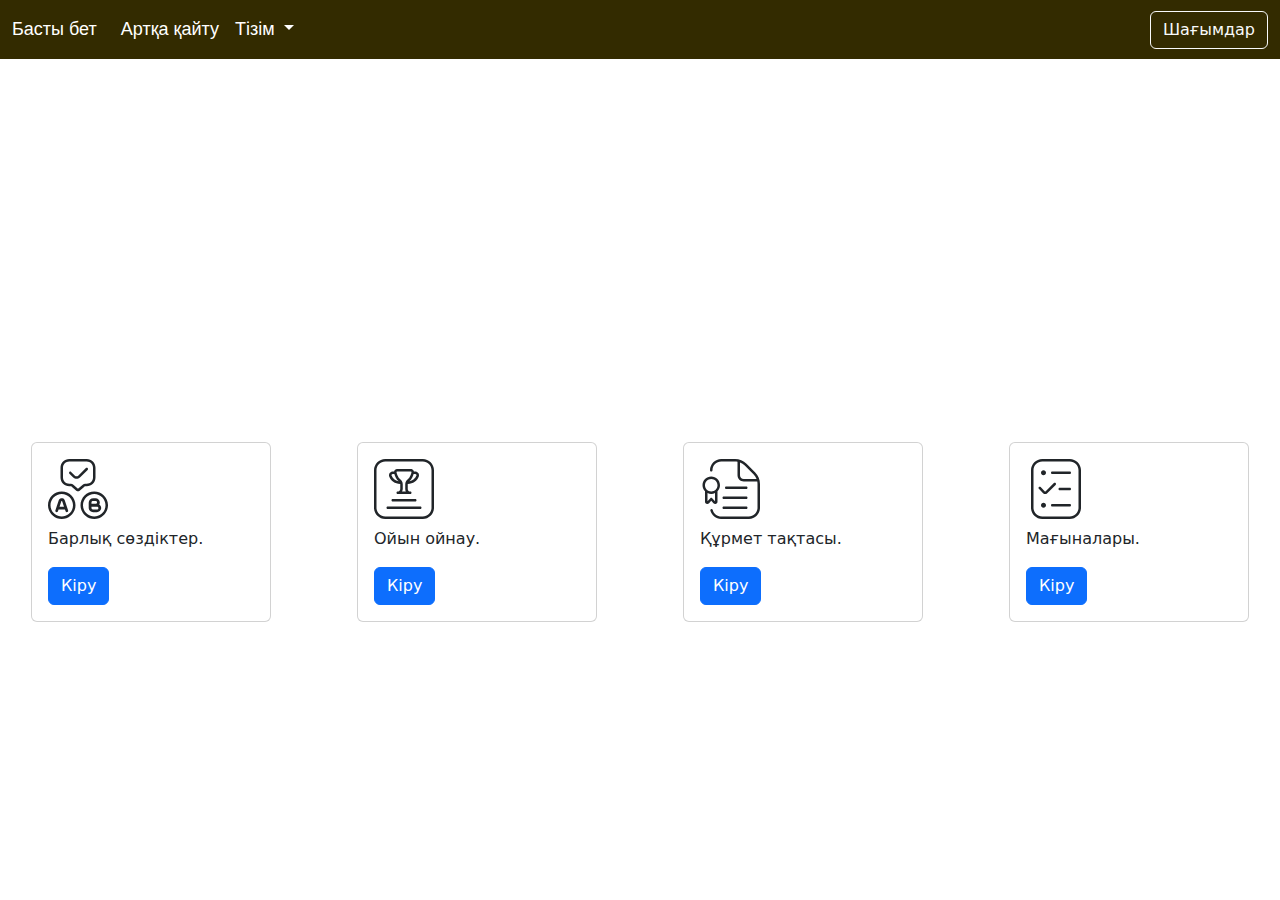
<file: index.html>
<!DOCTYPE html>
<html lang="en">
<head>
    <meta charset="UTF-8">
    <meta name="viewport" content="width=device-width, initial-scale=1.0">
    <link href="https://cdn.jsdelivr.net/npm/bootstrap@5.3.3/dist/css/bootstrap.min.css" rel="stylesheet" integrity="sha384-QWTKZyjpPEjISv5WaRU9OFeRpok6YctnYmDr5pNlyT2bRjXh0JMhjY6hW+ALEwIH" crossorigin="anonymous">
<script src="https://cdn.jsdelivr.net/npm/bootstrap@5.3.3/dist/js/bootstrap.bundle.min.js" integrity="sha384-YvpcrYf0tY3lHB60NNkmXc5s9fDVZLESaAA55NDzOxhy9GkcIdslK1eN7N6jIeHz" crossorigin="anonymous"></script>
<link rel="stylesheet" href="index.css">
    <title>Қазақша-орысша фразеологиялық сөздік</title>
</head>
<body>
    <nav class="navbar navbar-expand-lg bg-body-fon">
        <div class="container-fluid ">
          <a class="navbar-brand color-text-tr" id="test-org" href="index.html">
            Басты бет</a>
          <button class="navbar-toggler" type="button" data-bs-toggle="collapse" data-bs-target="#navbarSupportedContent" aria-controls="navbarSupportedContent" aria-expanded="false" aria-label="Toggle navigation">
            <span class="navbar-toggler-icon"></span>
          </button>
          <div class="collapse navbar-collapse" id="navbarSupportedContent">
            <ul class="navbar-nav me-auto mb-2 mb-lg-0">
              <li class="nav-item">
                <a class="nav-link  color-text-tr" aria-current="page" href="#">Артқа қайту</a>
              </li>
              <li class="nav-item dropdown">
                <a class="nav-link dropdown-toggle color-text-tr" href="#" role="button" data-bs-toggle="dropdown" aria-expanded="false">
                  Тізім
                </a>
                <ul class="dropdown-menu">
                  <li><a class="dropdown-item" href="abish.html">Әбіш Кекілбаев</a></li>
                  <li><a class="dropdown-item" href="dulat.html">Дулат Исабеков</a></li>
                  <li><a class="dropdown-item" href="muhtar.html">Мұхтар Әуезов</a></li>
                  <li><a class="dropdown-item" href="magauyn.html">Мұхтар Мағауин</a></li>
                  <li><a class="dropdown-item" href="bokey.html">Оралхан Бөкей</a></li>
                </ul>
              </li>
            </ul>
            <form class="d-flex" role="search">
              <button class="btn btn-outline-light" type="submit">Шағымдар</button>
            </form>
          </div>
        </div>
      </nav>
      <div class="conteiner">
        <div class="row">
            <div class="col-12 col-md-6  center">
                <div class="block_main1">
                <p class="title-1">Қазақша-орысша<br>
                    фразеологиялық сөздік</p>
                    <p class="p_br">Қазақ халқының атақты жазушыларыны шығармаларын оқуға және оқушылардың білім<br> деңгейін арттыруға арналған сайт</p>
                </div>
            </div>
            <div class="col-12 col-md-6 block-test">
                
            </div>
        </div>
      </div>
      <div class="row ">
        <div class="col-lg-3 col-sm-6 d-flex justify-content-center">
          <div class="card" style="width: 15rem;">
            <div class="card-body">
              <h5 class="card-title">
                <svg xmlns="http://www.w3.org/2000/svg" id="Layer_1" data-name="Layer 1" viewBox="0 0 24 24" width="60" height="60">
                  <path fill="currentColor" d="m14.881,10.938h.619c1.93,0,3.5-1.57,3.5-3.5v-3.938c0-1.93-1.57-3.5-3.5-3.5h-7c-1.93,0-3.5,1.57-3.5,3.5v3.938c0,1.93,1.57,3.5,3.5,3.5h.654c.122,0,.24.044.331.124l1.834,1.617c.195.173.439.259.683.259.242,0,.482-.085.673-.255l1.878-1.624c.09-.078.207-.121.327-.121Zm-2.898.992l-1.837-1.619c-.274-.24-.626-.373-.991-.373h-.654c-1.378,0-2.5-1.121-2.5-2.5v-3.938c0-1.379,1.122-2.5,2.5-2.5h7c1.378,0,2.5,1.121,2.5,2.5v3.938c0,1.379-1.122,2.5-2.5,2.5h-.619c-.361,0-.709.13-.981.365l-1.917,1.627Zm3.869-7.575l-3.064,3.025c-.374.369-.865.554-1.356.554s-.979-.183-1.352-.55l-1.525-1.491c-.197-.193-.201-.51-.008-.707.193-.197.511-.199.707-.008l1.526,1.492c.36.354.946.354,1.305,0l3.064-3.025c.196-.195.512-.192.707.004.194.196.192.514-.005.707Zm-9.157,12.151c-.286-.647-.685-.784-1.194-.784-.509,0-.909.137-1.202.804l-1.354,4.034c-.118.352.144.717.516.717.233,0,.439-.148.515-.368l.254-.743h2.544l.254.743c.075.22.282.368.514.368h0c.372,0,.634-.365.515-.717l-1.362-4.055Zm-2.087,2.549l.725-2.121c.022-.047.112-.102.167-.102.057,0,.142.047.16.083l.732,2.139h-1.784Zm15.9-.849c.143-.254.223-.549.214-.863-.024-.911-.801-1.622-1.712-1.622h-.848c-1.088,0-1.883.796-1.883,1.778v2c0,.982.796,1.778,1.778,1.778h1.512c.875,0,1.635-.657,1.705-1.53.052-.645-.267-1.222-.765-1.541Zm-3.118-.818c0-.307.249-.556.556-.556h1.086c.29,0,.549.211.578.499.033.331-.228.612-.553.612h-1.667v-.556Zm2.198,2.778h-1.643c-.307,0-.555-.249-.555-.556v-.556h2.222c.325,0,.586.281.553.612-.029.288-.287.499-.577.499Zm-14.087-7.167c-3.033,0-5.5,2.468-5.5,5.5s2.467,5.5,5.5,5.5,5.5-2.468,5.5-5.5-2.467-5.5-5.5-5.5Zm0,10c-2.481,0-4.5-2.019-4.5-4.5s2.019-4.5,4.5-4.5,4.5,2.019,4.5,4.5-2.019,4.5-4.5,4.5Zm13-10c-3.033,0-5.5,2.468-5.5,5.5s2.467,5.5,5.5,5.5,5.5-2.468,5.5-5.5-2.467-5.5-5.5-5.5Zm0,10c-2.481,0-4.5-2.019-4.5-4.5s2.019-4.5,4.5-4.5,4.5,2.019,4.5,4.5-2.019,4.5-4.5,4.5Z"></path>
                </svg>
              </h5>
              <p class="card-text">Барлық сөздіктер.</p>
              <a href="#" class="btn btn-primary">Кіру</a>
            </div>
          </div>
        </div>
        <div class="col-lg-3 col-sm-6 d-flex justify-content-center">
          <div class="card" style="width: 15rem;">
            <div class="card-body">
              <h5 class="card-title">
                <svg xmlns="http://www.w3.org/2000/svg" id="Layer_1" data-name="Layer 1" viewBox="0 0 24 24" width="60" height="60">
                  <path fill="currentColor" d="m19,19.5c0,.276-.224.5-.5.5H5.5c-.276,0-.5-.224-.5-.5s.224-.5.5-.5h13c.276,0,.5.224.5.5Zm5-15v15c0,2.481-2.019,4.5-4.5,4.5H4.5c-2.481,0-4.5-2.019-4.5-4.5V4.5C0,2.019,2.019,0,4.5,0h15c2.481,0,4.5,2.019,4.5,4.5Zm-1,0c0-1.93-1.57-3.5-3.5-3.5H4.5c-1.93,0-3.5,1.57-3.5,3.5v15c0,1.93,1.57,3.5,3.5,3.5h15c1.93,0,3.5-1.57,3.5-3.5V4.5ZM6.08,6.971c-.156-.453-.084-.938.198-1.333.285-.399.746-.637,1.234-.637h.522c.043-.187.127-.365.253-.52.249-.305.617-.48,1.011-.48h5.406c.394,0,.762.175,1.011.481.126.154.21.332.253.519h.522c.488,0,.949.238,1.234.637.281.395.354.881.197,1.333-.619,1.797-2.252,2.898-4.4,3.01-.004.043-.02.079-.02.124v1.895c0,.681.454.933.606,1h.394c.276,0,.5.224.5.5s-.224.5-.5.5h-5c-.276,0-.5-.224-.5-.5s.224-.5.5-.5h.278c.186-.073.722-.34.722-1v-1.895c0-.044-.016-.081-.02-.123-2.147-.111-3.781-1.213-4.4-3.011Zm8.041,1.94c1.408-.245,2.43-1.035,2.854-2.265.067-.196-.013-.352-.066-.428-.099-.138-.252-.218-.42-.218h-.627c-.254.953-.775,2.122-1.741,2.911Zm-5.116-3.582c.177.863.577,2.046,1.479,2.782.655.535,1.016,1.243,1.016,1.994v1.895c0,.399-.111.726-.27,1h1.507c-.139-.266-.237-.591-.237-1v-1.895c0-.751.361-1.459,1.016-1.994.902-.737,1.303-1.919,1.479-2.781.021-.103-.025-.18-.056-.217-.058-.071-.144-.112-.235-.112h-5.406c-.091,0-.177.041-.236.112-.03.037-.077.114-.056.217Zm-1.98,1.316c.424,1.231,1.446,2.021,2.854,2.266-.965-.787-1.487-1.957-1.741-2.911h-.627c-.168,0-.321.08-.42.218-.054.075-.134.231-.066.427Zm.475,9.354c-.276,0-.5.224-.5.5s.224.5.5.5h9c.276,0,.5-.224.5-.5s-.224-.5-.5-.5H7.5Z"></path>
                  </svg>
                </svg>
              </h5>
              <p class="card-text">Ойын ойнау.</p>
              <a href="#" class="btn btn-primary">Кіру</a>
            </div>
          </div>
        </div>
        <div class="col-lg-3 col-sm-6 d-flex justify-content-center">
          <div class="card" style="width: 15rem;">
            <div class="card-body">
              <h5 class="card-title">
                <svg xmlns="http://www.w3.org/2000/svg" id="Layer_1" data-name="Layer 1" viewBox="0 0 24 24" width="60" height="60">
                  <path fill="currentColor" d="m5.383,17.722c.182.182.422.277.668.277.122,0,.246-.023.364-.072.355-.147.584-.491.584-.875v-4.11c.617-.631,1-1.492,1-2.442,0-1.93-1.57-3.5-3.5-3.5s-3.5,1.57-3.5,3.5c0,.95.383,1.81,1,2.442v4.11c0,.384.229.728.584.875.356.146.761.067,1.05-.224l.865-.957.883.976Zm-3.383-7.222c0-1.379,1.122-2.5,2.5-2.5s2.5,1.121,2.5,2.5-1.122,2.5-2.5,2.5-2.5-1.121-2.5-2.5Zm1,6.414v-3.265c.456.219.961.351,1.5.351s1.044-.133,1.5-.351v3.265l-1.129-1.249c-.189-.211-.553-.211-.742,0l-1.129,1.249Zm6,2.586c0-.276.224-.5.5-.5h9c.276,0,.5.224.5.5s-.224.5-.5.5h-9c-.276,0-.5-.224-.5-.5Zm1.5-7.5c-.276,0-.5-.224-.5-.5s.224-.5.5-.5h8c.276,0,.5.224.5.5s-.224.5-.5.5h-8Zm-1,3h9c.276,0,.5.224.5.5s-.224.5-.5.5h-9c-.276,0-.5-.224-.5-.5s.224-.5.5-.5Zm12.596-9.611l-3.485-3.484c-1.227-1.228-2.859-1.904-4.596-1.904h-5.515c-2.481,0-4.5,2.019-4.5,4.5,0,.276.224.5.5.5s.5-.224.5-.5c0-1.93,1.57-3.5,3.5-3.5h5.515c.335,0,.663.038.985.096v5.404c0,1.379,1.122,2.5,2.5,2.5h5.404c.058.323.096.651.096.985v9.515c0,1.93-1.57,3.5-3.5,3.5h-11c-1.598,0-2.992-1.079-3.39-2.625-.068-.268-.343-.425-.609-.359-.268.069-.429.342-.36.609.512,1.987,2.304,3.375,4.358,3.375h11c2.481,0,4.5-2.019,4.5-4.5v-9.515c0-1.735-.676-3.368-1.904-4.597Zm-4.596,2.611c-.827,0-1.5-.673-1.5-1.5V1.379c.704.273,1.354.682,1.904,1.232l3.485,3.484c.55.551.959,1.2,1.231,1.904h-5.12Z"></path>
                </svg>
              </h5>
              <p class="card-text">Құрмет тақтасы.</p>
              <a href="#" class="btn btn-primary">Кіру</a>
            </div>
          </div>
        </div>
        <div class="col-lg-3 col-sm-6 d-flex justify-content-center">
          <div class="card" style="width: 15rem;">
            <div class="card-body">
              <h5 class="card-title">
                <svg xmlns="http://www.w3.org/2000/svg" id="Layer_1" data-name="Layer 1" viewBox="0 0 24 24" width="60" height="60">
                  <path fill="currentColor" d="m11.851,10.356l-3.362,3.305c-.226.226-.523.339-.821.339s-.598-.114-.826-.342l-1.7-1.741c-.193-.197-.189-.514.009-.707.198-.192.515-.189.707.009l1.695,1.736c.051.05.176.051.231-.004l3.365-3.308c.197-.194.513-.191.707.006.194.197.191.514-.006.707Zm5.649,7.644h-7c-.276,0-.5.224-.5.5s.224.5.5.5h7c.276,0,.5-.224.5-.5s-.224-.5-.5-.5Zm0-13h-7c-.276,0-.5.224-.5.5s.224.5.5.5h7c.276,0,.5-.224.5-.5s-.224-.5-.5-.5Zm0,6.5h-4c-.276,0-.5.224-.5.5s.224.5.5.5h4c.276,0,.5-.224.5-.5s-.224-.5-.5-.5Zm-10.5,6c-.552,0-1,.448-1,1s.448,1,1,1,1-.448,1-1-.448-1-1-1Zm0-11c.552,0,1-.448,1-1s-.448-1-1-1-1,.448-1,1,.448,1,1,1Zm15-2v15c0,2.481-2.019,4.5-4.5,4.5H6.5c-2.481,0-4.5-2.019-4.5-4.5V4.5C2,2.019,4.019,0,6.5,0h11c2.481,0,4.5,2.019,4.5,4.5Zm-1,0c0-1.93-1.57-3.5-3.5-3.5H6.5c-1.93,0-3.5,1.57-3.5,3.5v15c0,1.93,1.57,3.5,3.5,3.5h11c1.93,0,3.5-1.57,3.5-3.5V4.5Z"></path>
                </svg>
              </h5>
              <p class="card-text">Мағыналары.</p>
              <a href="#" class="btn btn-primary">Кіру</a>
            </div>
          </div>
        
        </div>
      </div>
</body>
</html>
</file>
<file: index.css>
*{
    inset: 0;
    margin: 0;
    padding: 0;
}
.color-text-tr{
    color: #fff;
    transition: all 0.5s;
    font-size: 18px;
    font-family: 'Franklin Gothic Medium', 'Arial Narrow', Arial, sans-serif;
}
.color-text-tr:hover{
    color: orange;
}
.text-org{
    color: orange;
}
.bg-body-fon{
    background-color: rgb(51, 43, 0);
}
.img-logo{
    display: flex;
}
.title-1{
    font-size: 60px;
    font-weight: 600;
    font-family: 'Franklin Gothic Medium', 'Arial Narrow', Arial, sans-serif;
}
.block_main1{
    align-items: center;
    place-items: center;
}
.center{
        display: flex;
        justify-content: center; /* Центрирует по горизонтали */
        align-items: center;     /* Центрирует по вертикали */
        height: 100%;
    }
.p_br{
    font-size: 18px;
    color: #fff;
}
@media (min-width:0px) and (max-width:768px) {
    .title-1{
        font-size: 40px;
    }
  }
body{
    background-image: url(https://adyrna.kz/content/uploads/2024/09/img_0494-960x500.jpeg?token=3ecd40cfd9452dab53bd3c58626a18f4);
    background-repeat: no-repeat;
    background-size: cover;
}
.title-1{
    color: #fff;
}
</file>
